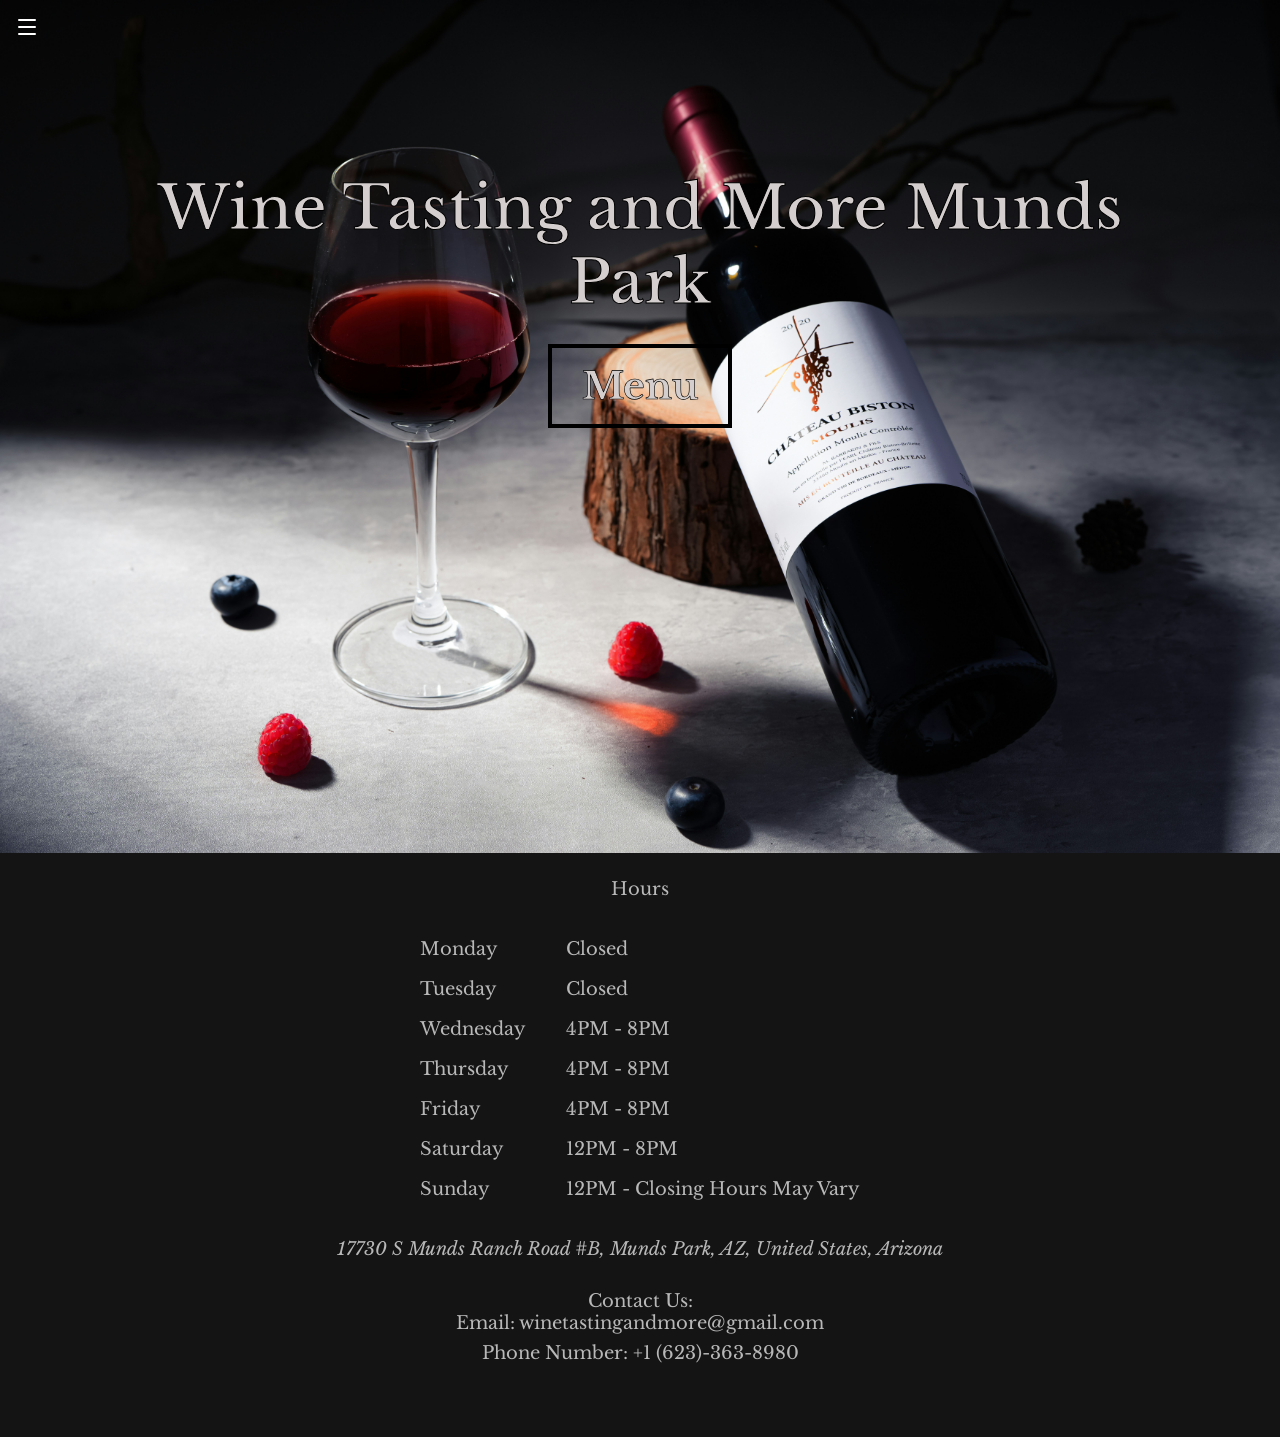
<file: index.html>
<!DOCTYPE html>
  <html>
    <head>
      <title>Munds Park Wine Tasting and More</title>
      <link rel="icon" type="image/x-icon" href="images/wine.svg">

      <meta name="viewport" content="width=device-width, initial-scale=1">
      <!-- Font -->
      <link rel="preconnect" href="https://fonts.googleapis.com">
      <link rel="preconnect" href="https://fonts.gstatic.com" crossorigin>
      <link href="https://fonts.googleapis.com/css2?family=Libre+Baskerville:ital,wght@0,400..700;1,400..700&display=swap" rel="stylesheet">
      
      <link rel="stylesheet" href="styles/general.css">
      <link rel="stylesheet" href="styles/header.css">
      <link rel="stylesheet" href="styles/index.css">

    </head>
    <body>
      <div class="page-container">

        <div class="index-container">
          <div class="hamburger-header js-hamburger-header">
            <img class="hamburger-icon js-hamburger-icon" src="images/menu-w.svg">

            <div class="hamburger-menu-buttons-list js-hamburger-menu-buttons-list">
              <a class="hamburger-menu-button" href="menu.html">Menu</a>
              <a class="hamburger-menu-button" href="about.html">About Us</a>
              <a class="hamburger-menu-button" href="newletter.html">News Letter</a>
            </div>
          </div>


          <img class="page-image" src="images/t-ed-hOgog7l-iuY-unsplash.jpg">
          <div class="title-text">
            Wine Tasting and More Munds Park
            <a class="menu-button" href="menu.html">Menu</a>
          </div>
          
        </div>
        <div class="footer">
          <div class="hours">
            Hours
            <div class="hours-container">

              <div class="l-hblock">
                <p>Monday</p>
                <p>Tuesday</p>
                <p>Wednesday</p>
                <p>Thursday</p>
                <p>Friday</p>
                <p>Saturday</p>
                <p>Sunday</p>
              </div>
              <div class="l-hblock">
                <p>Closed</p>
                <p>Closed</p>
                <p>4PM - 8PM</p>
                <p>4PM - 8PM</p>
                <p>4PM - 8PM</p>
                <p>12PM - 8PM</p>
                <p>12PM - Closing Hours May Vary</p>
              </div>

            </div>
            
          </div>
          <address class="address-container"><a href="https://www.google.com/maps/search/?api=1&query=17730+S+Munds+Ranch+Road+%23B,+Munds+Park,+AZ,+United+States" target="_blank" class="address">
            17730 S Munds Ranch Road #B, Munds Park, AZ, United States, Arizona
          </a></address>
          Contact Us:<a class="contact-info" href="mailto:winetastingandmore@gmail.com">Email: winetastingandmore@gmail.com</a> 
          <a href="tel:+1-623-363-8980" class="contact-info"> Phone Number: +1 (623)-363-8980</a>
        </div>
      </div>

    <script src="scripts/header.js"></script>
    </body>
  </html>
</file>
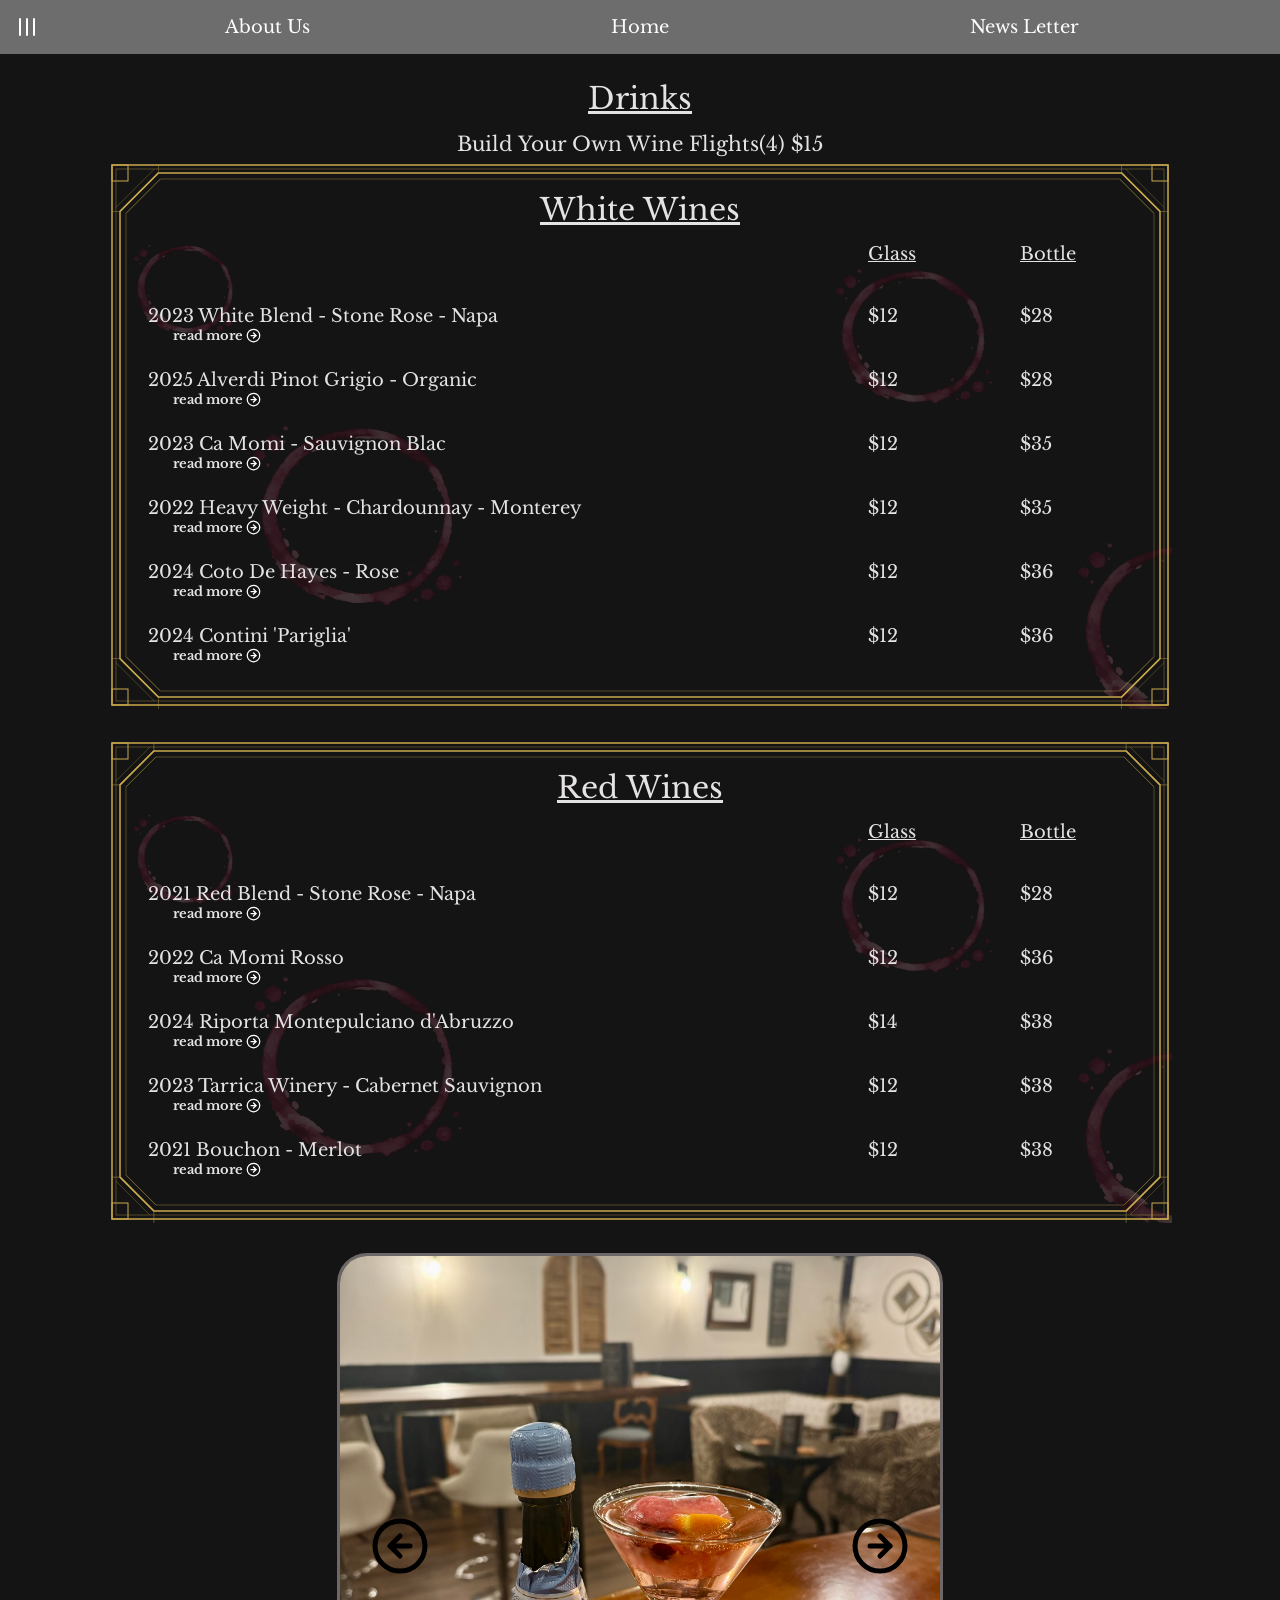
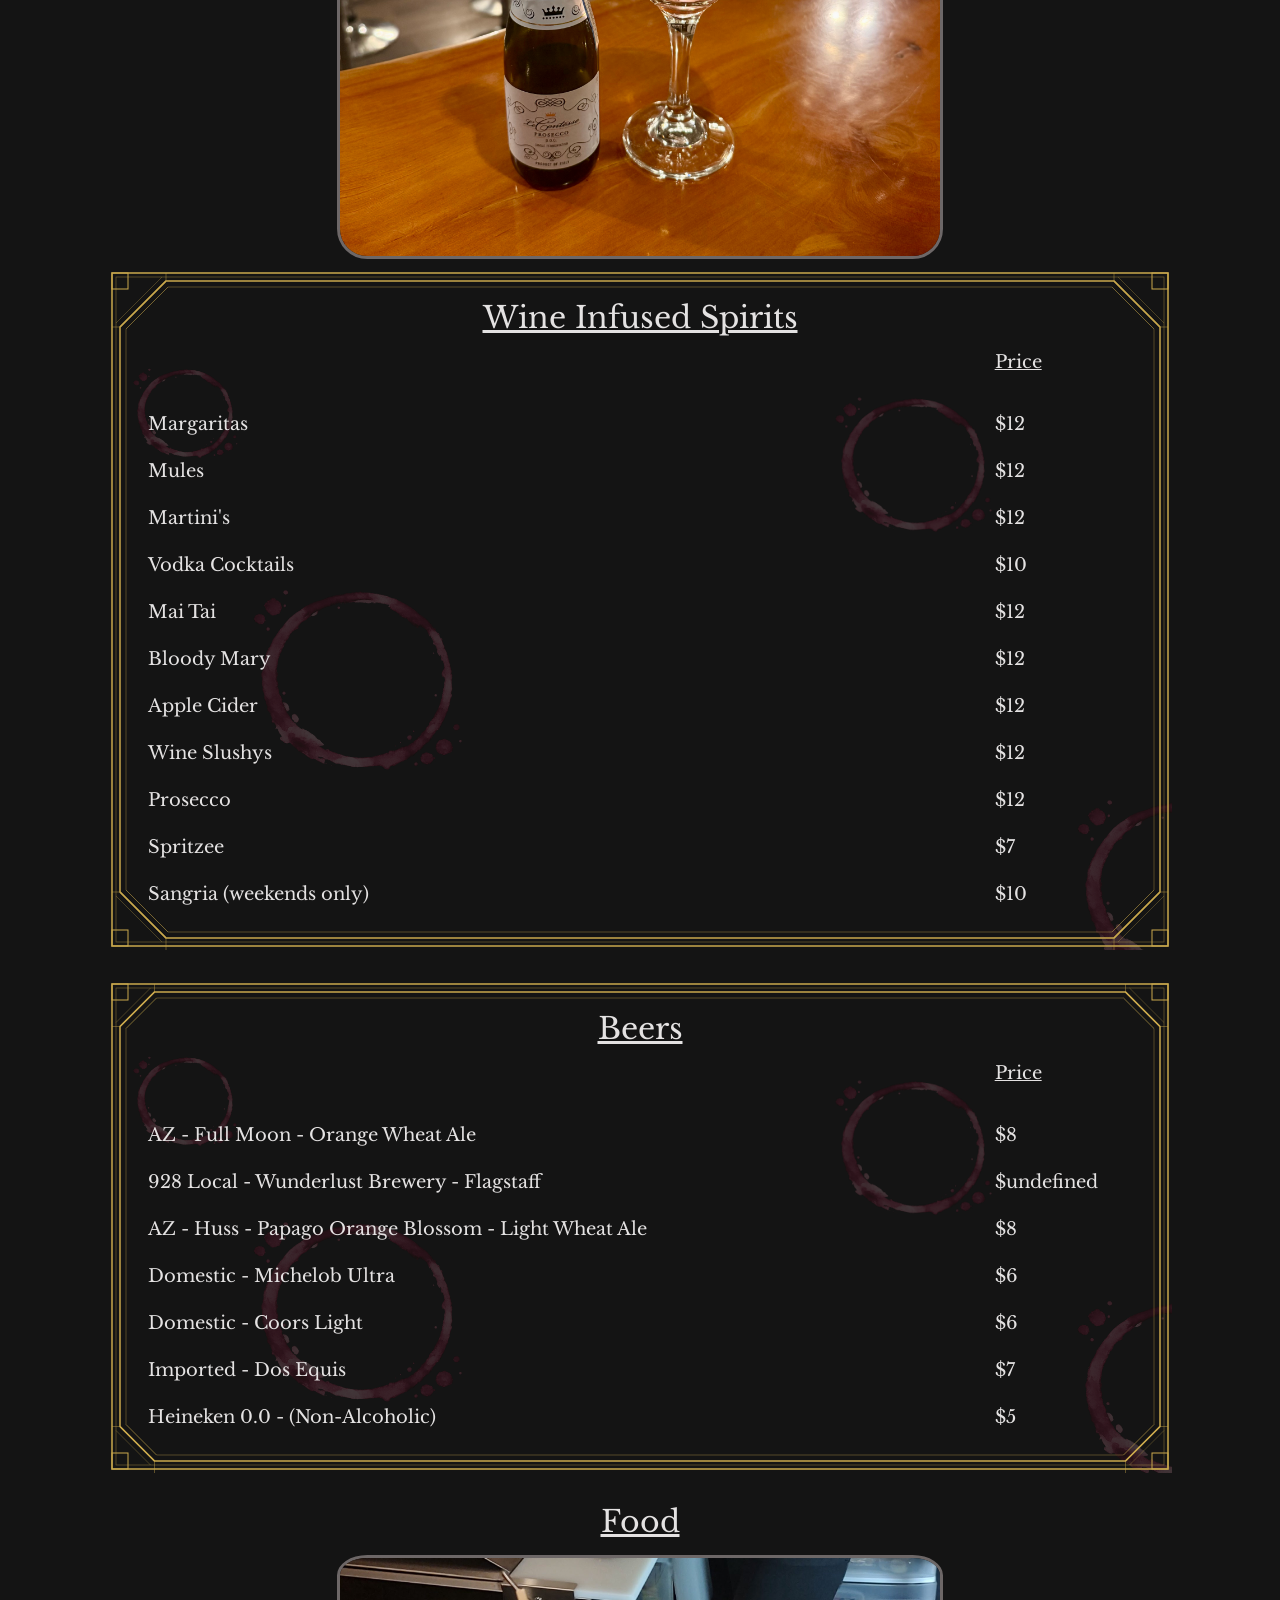
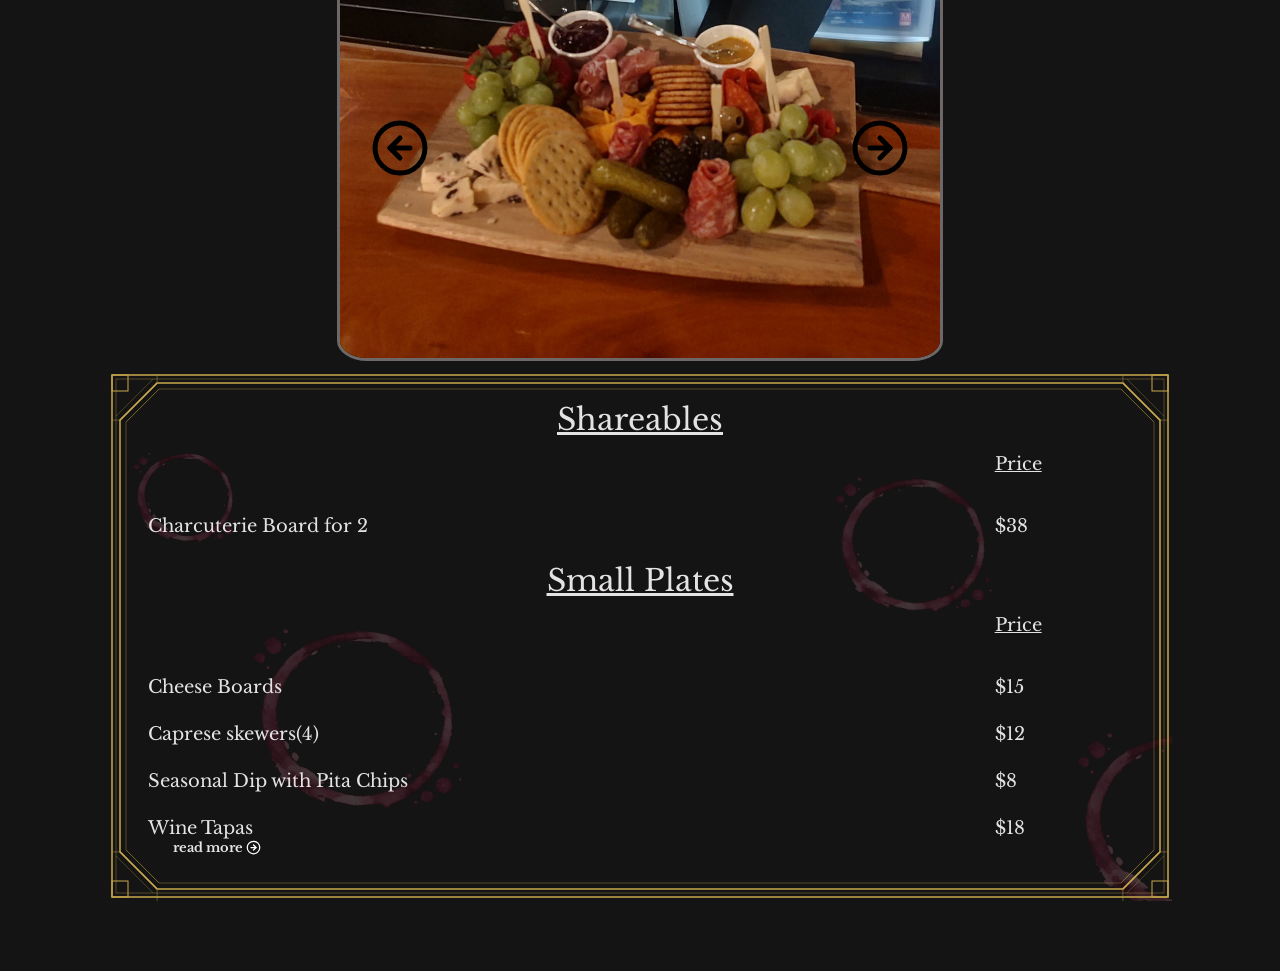
<file: menu.html>
<!DOCTYPE html>
  <html>
    <head>
      <title>WT&M Menu</title>
      <link rel="icon" type="image/x-icon" href="images/wine.svg">

      <meta name="viewport" content="width=device-width, initial-scale=1">
      <!-- Font -->
      <link rel="preconnect" href="https://fonts.googleapis.com">
      <link rel="preconnect" href="https://fonts.gstatic.com" crossorigin>
      <link href="https://fonts.googleapis.com/css2?family=Libre+Baskerville:ital,wght@0,400..700;1,400..700&display=swap" rel="stylesheet">

      <link rel="stylesheet" href="styles/general.css">
      <link rel="stylesheet" href="styles/header.css">
      <link rel="stylesheet" href="styles/menu.css">
    </head>
    <body>
      <div class="page-container">
      <!--  -->
        <!-- HEADER -->
        <div class="hamburger-header js-hamburger-header">
          <img class="hamburger-icon js-hamburger-icon" src="images/menu-w.svg">

          <div class="hamburger-menu-buttons-list js-hamburger-menu-buttons-list">
            <a class="hamburger-menu-button" href="about.html">About Us</a>
            <a class="hamburger-menu-button" href="index.html">Home</a>
            <a class="hamburger-menu-button" href="newletter.html">News Letter</a>
          </div>
        </div>

        <!-- MENU -->
        <!-- <div class="title">Menu</div> -->
        <div class="title">Drinks</div>
        <div class="subheader">Build Your Own Wine Flights(4) $15</div>
        <div class="menu-section js-white-wines"></div>
        <div class="menu-section js-red-wines"></div>

        <div class="image-section image-section-drinks">
          <div class="image-box">
            <div class="arrows">
              <img class="scroll-arrow left-arrow js-left-arrow-wis" src="images/circle-arrow-left.svg">
              <img class="scroll-arrow right-arrow js-right-arrow-wis" src="images/circle-arrow-right.svg"> 
            </div>
            
            <img class="display-image display-image-left js-display-image-left-wis" src="images/t-ed-hOgog7l-iuY-unsplash.jpg">
            <img class="display-image display-image-main js-display-image-main-wis" src="images/t-ed-hOgog7l-iuY-unsplash.jpg">
            <img class="display-image display-image-right js-display-image-right-wis" src="images/t-ed-hOgog7l-iuY-unsplash.jpg">
          </div>
        </div>

        <div class="menu-section js-infused-spirits"></div>
        <div class="menu-section js-beers"></div>


        <div class="title">Food</div>
        <div class="image-section">
          <div class="image-box">
            <div class="arrows">
              <img class="scroll-arrow left-arrow js-left-arrow" src="images/circle-arrow-left.svg">
              <img class="scroll-arrow right-arrow js-right-arrow" src="images/circle-arrow-right.svg"> 
            </div>
            
            <img class="display-image display-image-left js-display-image-left" src="images/t-ed-hOgog7l-iuY-unsplash.jpg">
            <img class="display-image display-image-main js-display-image-main" src="images/t-ed-hOgog7l-iuY-unsplash.jpg">
            <img class="display-image display-image-right js-display-image-right" src="images/t-ed-hOgog7l-iuY-unsplash.jpg">
          </div>
        </div>
        <div class="menu-section">
          <img src="images/wine-ring-chat.png" class="wine-ring wr1">
          <img src="images/wine-ring-chat.png" class="wine-ring wr2">
          <img src="images/wine-ring-chat.png" class="wine-ring wr3">
          <img src="images/wine-ring-chat.png" class="wine-ring wr4">
          
          <!-- <div class="subheader">(Add Soup of the Day $16 or Chili $18)</div> -->
           <div class="title">Shareables</div>
          <div class="item-line">
            <div class="item"></div> 
            <div class="type">Price</div> 
          </div>

          <div class="item-line">
              <div class="item">
                  Charcuterie Board for 2
              </div> 
              <div class="price">$38</div> 
          </div>
          <div class="title">Small Plates</div>
          <div class="item-line">
            <div class="item"></div> 
            <div class="type">Price</div> 
          </div>
          <div class="item-line">
              <div class="item">
                  Cheese Boards
              </div> 
              <div class="price">$15</div> 
          </div>
          <div class="item-line">
              <div class="item">
                  Caprese skewers(4)
              </div> 
              <div class="price">$12</div> 
          </div>
          <div class="item-line">
              <div class="item">
                  Seasonal Dip with Pita Chips
              </div> 
              <div class="price">$8</div> 
          </div>


          <!-- <div class="title">Quesadilla's</div>
          <div class="subheader">(Add Soup of the Day $14 or Chili $16)</div>
          <div class="item-line">
            <div class="item"></div> 
            <div class="type">Price</div> 
          </div> -->

          <!-- <div class="item-line">
              <div class="item">
                  All panini's can be made as quesodilla's
              </div> 
              <div class="price">$12</div> 
          </div> -->

           <!-- <div class="title">Other Snacks</div> -->
          <!-- <div class="item-line">
            <div class="item"></div> 
            <div class="type">Price</div> 
          </div> -->

          <div class="item-line">
              <div class="item">
                  Wine Tapas
                <div class="read-more-section">
                  <div class="read-more js-read-more-tapas">
                      read more 
                      <img class="right-arrow js-right-arrow-tapas" id="${wine.id}" src="images/circle-arrow-right-w.svg">
                  </div>
                  <div class="description js-description-tapas">
                    A small charcuterie board presented atop a glass of your choice of wine.
                  </div> 
                </div>
              </div> 
              <div class="price">$18</div> 
              
          </div>
          
          <!-- <div class="item-line">
              <div class="item">
                  2 Cheese Board With Jam, Mustards, and Crackers
              </div> 
              <div class="price">$12</div> 
          </div> -->
        </div>

           
      </div>
      
      <script src="scripts/header.js"></script>
      <script src="scripts/menu.js" type="module"></script>
      <script src="scripts/menu-border.js"></script>
    </body>
  </html>
</file>
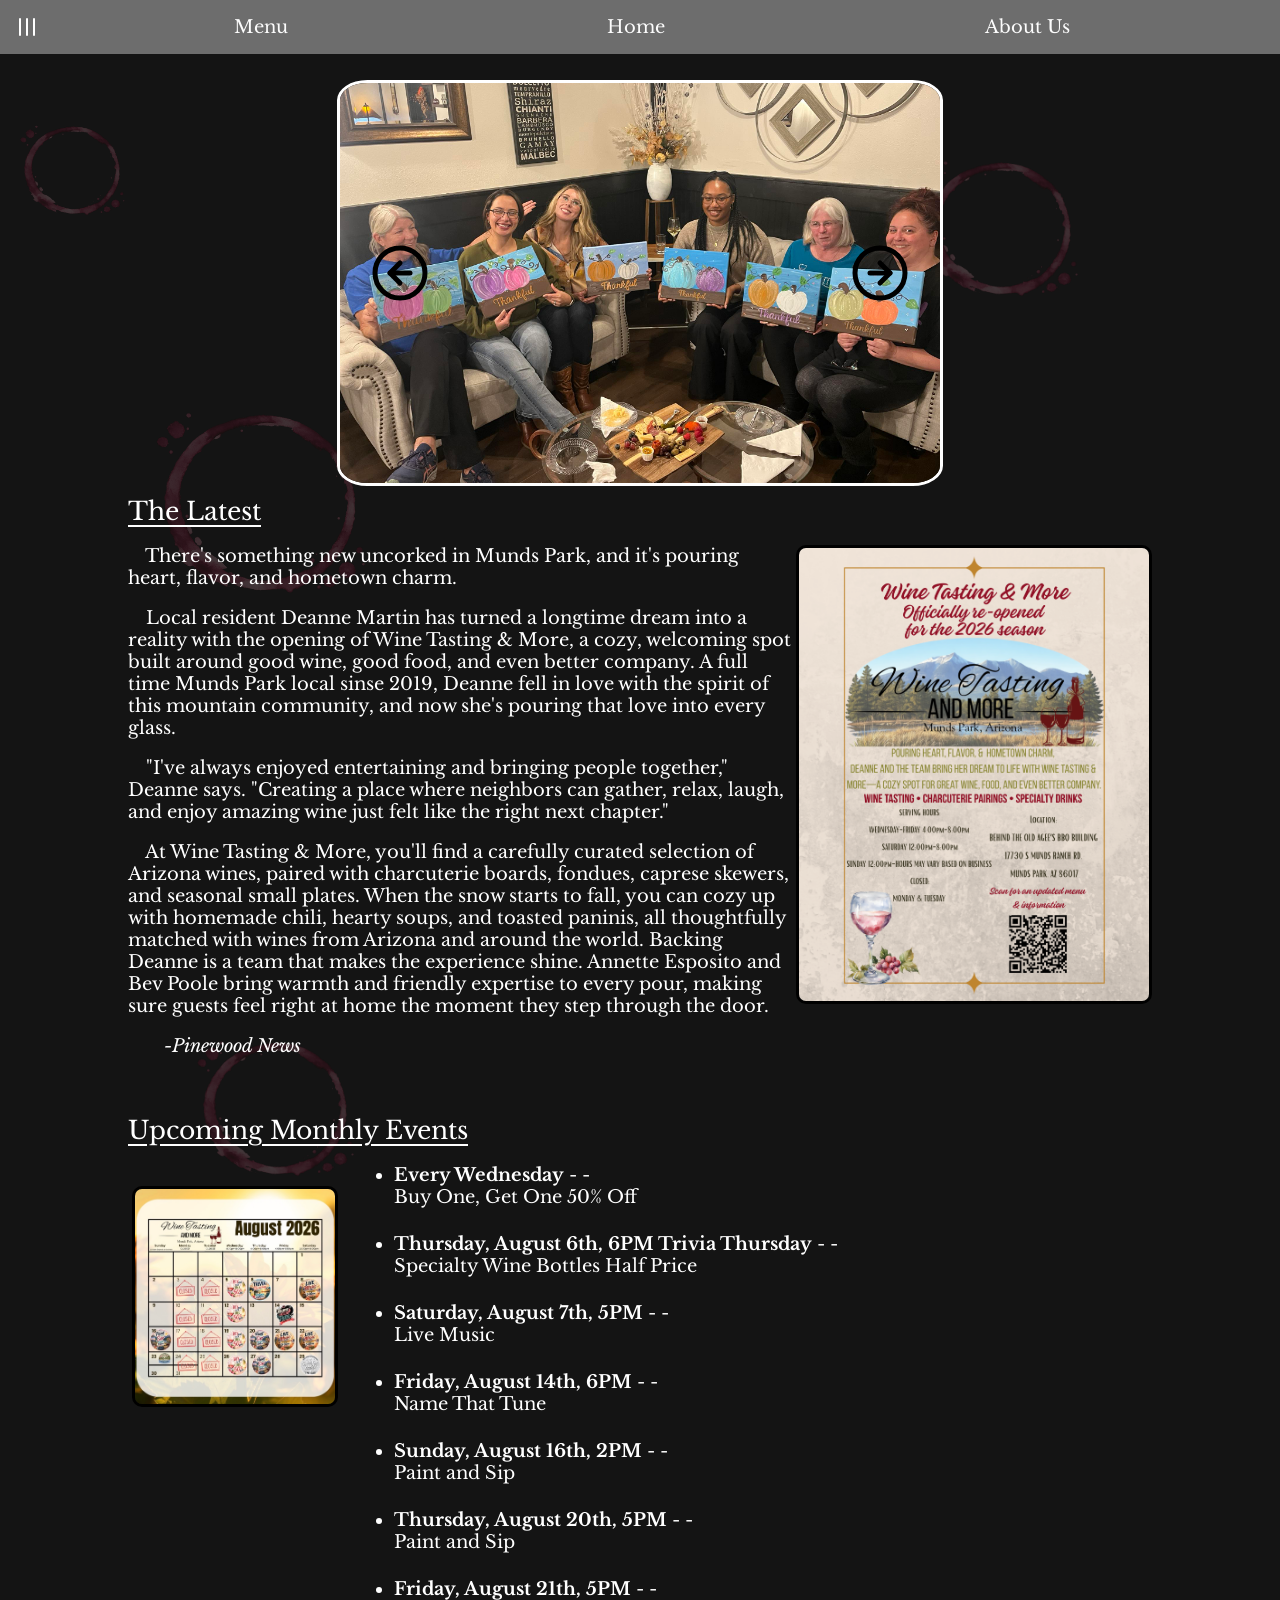
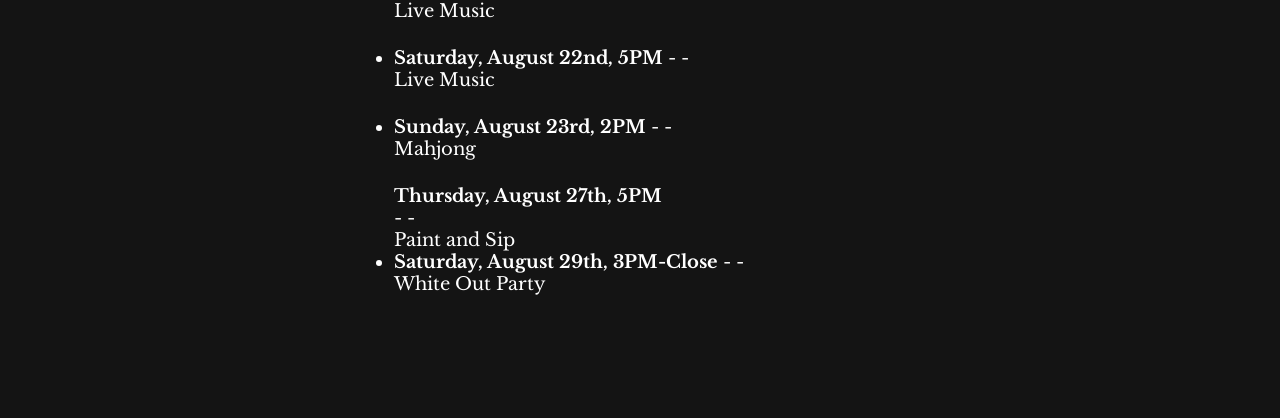
<file: newletter.html>
<!DOCTYPE html>
  <html>
    <head>
      <title>WT&M Menu</title>
      <link rel="icon" type="image/x-icon" href="images/wine.svg">

      <meta name="viewport" content="width=device-width, initial-scale=1">
      <!-- Font -->
      <link rel="preconnect" href="https://fonts.googleapis.com">
      <link rel="preconnect" href="https://fonts.gstatic.com" crossorigin>
      <link href="https://fonts.googleapis.com/css2?family=Libre+Baskerville:ital,wght@0,400..700;1,400..700&display=swap" rel="stylesheet">

      <link rel="stylesheet" href="styles/general.css">
      <link rel="stylesheet" href="styles/header.css">
      <link rel="stylesheet" href="styles/newsletter.css">
    </head>
    <body>
      
      <div class="page-container">
        <!-- <img src="images/wtam-hdr-img.png" class="wtam-header"> -->
      <img src="images/wine-ring-chat.png" class="wine-ring wr1">
      <img src="images/wine-ring-chat.png" class="wine-ring wr2">
      <!-- <img src="images/wine-ring-chat.png" class="wine-ring wr3"> -->
      <img src="images/wine-ring-chat.png" class="wine-ring wr4">
      
        <!-- HEADER -->
        <div class="hamburger-header js-hamburger-header">
          <img class="hamburger-icon js-hamburger-icon" src="images/menu-w.svg">

          <div class="hamburger-menu-buttons-list js-hamburger-menu-buttons-list">
            <a class="hamburger-menu-button" href="menu.html">Menu</a>
            <a class="hamburger-menu-button" href="index.html">Home</a>
            <a class="hamburger-menu-button" href="about.html">About Us</a>
          </div>
        </div>
        <!-- Newsletter Stuff -->
        <!-- <div class="newsletter-signup">
          <div class="newsletter-signup-title">Wine Tasting and More • Munds Park</div>
          <div class="zinger-container">
            <div class="zinger">Never Miss A Pour.</div>
            <div class="zinger">Stay In The Know.</div>
          </div>
          <div class="bottom-signup-text">
            New wines, seasonal specials, and the latest events • straight to your inbox.
          </div>
          <input class="email-box" type="email" placeholder="Enter your email">
        </div> -->

        <div class="image-section">
          <div class="image-box">
            <div class="arrows">
              <img class="scroll-arrow left-arrow js-left-arrow" src="images/circle-arrow-left.svg">
              <img class="scroll-arrow right-arrow js-right-arrow" src="images/circle-arrow-right.svg"> 
            </div>
            
            <img class="display-image display-image-left js-display-image-left" src="images/t-ed-hOgog7l-iuY-unsplash.jpg">
            <img class="display-image display-image-main js-display-image-main" src="images/t-ed-hOgog7l-iuY-unsplash.jpg">
            <img class="display-image display-image-right js-display-image-right" src="images/t-ed-hOgog7l-iuY-unsplash.jpg">
          </div>
        </div>

        <div class="section">
          <div class="title">The Latest</div>
          <div class="the-latest">
            <img class="image js-reopen-img news-image" src="images/reopen-image.PNG">
            <!-- <img class="image" src="images/display/zan-lazarevic-WrueFKpTlQs-unsplash.jpg"> -->
          <p class="text">
          &emsp;There's something new uncorked in Munds Park, and it's pouring heart, flavor, and hometown charm.
          </p>
          <p class="text">
            &emsp;Local resident Deanne Martin has turned a longtime dream into a reality with the opening of Wine Tasting & More, a cozy, welcoming spot built around good wine, good food, and even better company. A full time Munds Park local sinse 2019, Deanne fell in love with the spirit of this mountain community, and now she's pouring that love into every glass.
          </p>
          <p class="text">
            &emsp;"I've always enjoyed entertaining and bringing people together," Deanne says. "Creating a place where neighbors can gather, relax, laugh, and enjoy amazing wine just felt like the right next chapter." 
          </p>
          <p class="text">
            &emsp;At Wine Tasting & More, you'll find a carefully curated selection of Arizona wines, paired with charcuterie boards, fondues, caprese skewers, and seasonal small plates. When the snow starts to fall, you can cozy up with homemade chili, hearty soups, and toasted paninis, all thoughtfully matched with wines from Arizona and around the world.
            Backing Deanne is a team that makes the experience shine. Annette Esposito and Bev Poole bring warmth and friendly expertise to every pour, making sure guests feel right at home the moment they step through the door.
          </p>
          <p class="text">
            <i>&emsp;&emsp;-Pinewood News</i>
          </p>
            
          </div>
        </div>
        <div class="section">
  <img src="images/wine-ring-chat.png" class="wine-ring wr5">
  <div class="title">Upcoming Monthly Events</div>
  <div class="events-layout">
    <div class="image-row">
      <img class="image calander" src="images/august.jpeg">
      <!-- <img class="image" src="images/news-letter/new-image.PNG"> -->
    </div>
    <ul class="events-list">
      <!-- <li>
        <b>Every Sunday 12PM - 5PM</b> - -
        <br> Build Your Own Bloody Marys - $10 <br>
        <br> Build Your Own Fruit Mimosas - $8
      </li> -->
      <li>
        <b>Every Wednesday</b> - -
        <br> Buy One, Get One 50% Off <br>
      </li>
      <li>
        <b>Thursday, August 6th, 6PM Trivia Thursday</b> - -
        <br> Specialty Wine Bottles Half Price <br>
      </li>
      
      <li>
        <b>Saturday, August 7th, 5PM</b> - - 
        <br>Live Music 
      </li>
      <li>
        <b>Friday, August 14th, 6PM</b> - - 
        <br>Name That Tune
      </li>
      <li>
        <b>Sunday, August 16th, 2PM</b> - - 
        <br>Paint and Sip
      </li>
      <li>
        <b>Thursday, August 20th, 5PM</b> - - 
        <br>Paint and Sip
      </li>
      
        <li>
        <b>Friday, August 21th, 5PM</b> - - 
        <br>Live Music 
      </li>
      <li>
        <b>Saturday, August 22nd, 5PM</b> - - 
        <br>Live Music 
      </li>
      <li>
        <b>Sunday, August 23rd, 2PM</b> - - 
        <br>Mahjong 
      </li>
        <b>Thursday, August 27th, 5PM</b> - - 
        <br>Paint and Sip
      </li> 
      <li>
        <b>Saturday, August 29th, 3PM-Close</b> - - 
        <br>White Out Party
      </li>
      <!-- <li>
        <b>Saturday, May 28th, 5PM - 7PM</b> - - 
        <br>Paint N' Sip
      </li>
      <li>
        <b>Saturday, May 29th, 5PM - 7PM</b> - - 
        <br>Live Music With Jeff
      </li> -->

      <!-- <li>Harvest Tasting Evening — Saturday, October 18th, 6PM–9PM
          A special one-night event celebrating fall wines. Limited seating, reservation recommended.
      </li> -->
    </ul>
  </div>
</div>

      <div class="image-modal js-image-modal">
        <span class="close-btn js-close-btn">&times;</span>
        <img class="modal-image js-modal-image">
      </div>

      </div>
      
      <script src="scripts/header.js"></script>
      <script src="scripts/newsletter.js" type="module"></script>
    </body>
  </html>
</file>
<file: styles/general.css>
body{
    background-color: rgb(20, 20, 20);
    padding: 0px;
    margin: 0px;
    margin-bottom: 40px;
    overflow-x: hidden;
}
.page-container{
    padding-top: 80px;
    padding-left: 0px;
    display: flex;
    flex-direction: column;
    align-items: center;
    width:100vw;
    overflow-x: hidden;
}
.wine-ring{
    z-index: -1000;
    position: absolute;
    opacity: .2;
    width: 200px;
}
.wr1{
    top: 12%;
    left:-2%
}
.wr2{
    top: 42%;
    left:5%;
    width:400px;
}
.wr3{
    bottom: -12%;
    right:-20%;
    width:400px;

}
.wr4{
    top: 15%;
    right:10%;
    width:300px;
}
.wr5{
    bottom: -35%;
    left:10%;
    width:300px;
}
</file>
<file: styles/header.css>
.hamburger-icon {
    padding: 15px;
    width: 25px;
    transition: transform .5s;
}

.hamburger-header {
    position: fixed;
    z-index: 1000;
    display: flex;
    top: 0;
    width: 100vw;
    transition: background-color .5s;
}

.hamburger-menu-buttons-list {
    margin-right: 50px;
    margin-left: 20px;
    display: flex;
    width: 100%;
    align-items: center;
    justify-content: space-around;
    font-family: "Libre Baskerville", Arial, Helvetica, sans-serif;
    visibility: hidden;
    opacity: 0;
    transition: opacity .8s, visibility 0s linear .8s;
    flex-wrap: nowrap;
    gap: 0;
}

.hamburger-menu-buttons-list.active {
    opacity: 1;
    visibility: visible;
    transition: opacity .5s, visibility 0s;
}

.hamburger-menu-button {
    color: rgb(252, 252, 252);
    font-size: clamp(12px, 3vw, 18px);
    white-space: nowrap;
    transition: font-weight .3s;
    text-decoration: none;
}

.hamburger-menu-button:hover {
    cursor: pointer;
    font-weight: bold;
}
</file>
<file: styles/index.css>
.page-container{
    padding-top:0px;
}
.index-container{
    position: relative;
    width:100%;
}
.page-image{
    display: block;
    width: 100%;
    height:auto;
}

.title-text{
    /* background-color: aliceblue; */
    width:80%;
    display: flex;
    position: absolute;
    align-items: center;
    flex-direction: column;
    top: 20%;
    left:50%;
    transform: translateX(-50%);
    text-align: center;
    color:rgb(212, 206, 206);
    font-family: "Libre Baskerville", Arial, Helvetica, sans-serif;
    font-size: clamp(24px, 9vw, 60px);
    font-weight: 500;
    -webkit-text-stroke: 1px black;; 
}


.menu-button{
    display: block;
    color:rgb(212, 206, 206);
    font-family: "Libre Baskerville", Arial, Helvetica, sans-serif;
    font-size: clamp(1.3rem, 2.9vw, 3rem);
    font-weight:bold;
    margin-top:2vw;
    padding: 15px 30px;
    background-color: transparent;
    border-style: solid;
    border-width: 4px;
    /* border-radius: 5%; */
    border-color:rgb(0, 0, 0);
    transition: background-color 0.3s, font-weight 0.3s;
    text-decoration: none;
    -webkit-text-stroke: .61px rgb(0, 0, 0); ; 
}
.menu-button:hover{
    background-color: rgba(255, 255, 255, 0.2);
    font-weight:bold;
    cursor: pointer;
}


.footer{
    display: flex;
    flex-direction: column;
    margin-top: 25px;
    margin-bottom: 25px;
    align-items: center;
    justify-content: center;
    width:100%;
    color:rgb(184, 184, 184);
  
    font-family: "Libre Baskerville", Arial, Helvetica, sans-serif;
    font-size: 18px;
}
.address-container{
    margin-bottom:30px;
    text-align: center;
}
.address{
    text-decoration: none;
    color:rgb(184, 184, 184);
    transition: font-weight .3s;
}
.address:hover{
    font-weight: bold;
}
.contact-info{
    
    text-decoration: none;
    color:rgb(184, 184, 184);
    margin-bottom: 8px;
    transition: font-weight .2s;
}
.contact-info:hover{
    text-decoration: underline;
    font-weight:600;
}
.hours{
    display: flex;
    align-items: center;
    flex-direction: column;
    font-size: 18px;
}
.hours-container{
    font-size: 18px;
    display: flex;
}
.l-hblock{
    margin: 20px;
    display: inline-block;
    flex-direction: column;
}
</file>
<file: styles/menu.css>
.title{
    display: flex;
    width: 80vw;
    align-items: center;
    justify-content: center;
    font-family: "Libre Baskerville", Arial, Helvetica, sans-serif;
    color: rgb(228, 226, 226);
    font-size: 30px;
    text-decoration: underline;
    margin-bottom: 15px;;
}
.subheader{
    font-family: "Libre Baskerville", Arial, Helvetica, sans-serif;
    color: rgb(228, 226, 226);
    font-size: 20px;
    text-align: center;
    margin-bottom: 5px;
}
.menu-section{
    width: 80vw;
    position: relative;
    border-color: white;
    padding:20px;
    padding-top: 30px;
    margin-bottom: 30px;
    overflow: hidden;
}
.item-line{
    display: flex;
    width: 100%;
    margin-bottom: 25px;
}
.item-line > div:nth-child(1) {
  flex: 5;                      
}
.item-line > div:nth-child(2),
.item-line > div:nth-child(3) {
  flex: 1;         
}             
.item, .price, .type{
    font-family: "Libre Baskerville", Arial, Helvetica, sans-serif;
    color: rgb(228, 226, 226);
    margin-left: 20px;
    font-size: 18px;

}
.type{
    text-decoration: underline;
    margin-bottom: 15px;
}
.item{
    margin-right:40px;
}
.read-more-section{
    display: flex;
    flex-direction: column;
    align-items: start;
    font-size: 13px;
    margin-left: 25px;
    display: flex;
}
.read-more{
    display: flex;
    justify-content: center;
    align-items: center;
    font-weight: bold;
}
.read-more:hover{
    cursor: pointer;
}
.right-arrow{
    height: 15px;
    transition: transform .3s;
    margin-left: 3px;
}
.right-arrow:hover{
    cursor: pointer;
}
.description{
    z-index: -1;
    max-height: 0px;
    opacity: 0;
    transition: opacity .5s, max-height .5s;
    font-size: 15px;
}


.image-section{
    position: relative;
    display: flex;
    align-items: center;
    justify-content: center;
    width: 80%;
    max-width: 600px;
    aspect-ratio: 3 / 2;
    overflow: hidden;
    border: solid;
    border-color: rgb(109, 103, 103);
    border-width: 3px;
    border-radius: 5%;
    margin-bottom: 10px;
    /* background-color: rgba(128, 128, 128, .9); */
    /* top: 0px; */
}
.image-box{
    display: flex;
    align-items: center;
    justify-content: center;
    width: 80vw;
    max-width: 600px;
    height: auto;
    color: whitesmoke;
    overflow: hidden;
    margin-bottom: 40px;
    position: relative;
}
.display-image{
    width: 100%;
    height: auto;
    object-fit: cover;
    
}

.arrows{
    width: 90%;
    height:40px;
    z-index: 1;
    display: flex;
    justify-content: space-between;
    position:absolute;
}
.scroll-arrow{
    position: relative;
    height:60px;
}
.right-arrow:hover{
    cursor: pointer;
    transform: scale(1.2);
}
.left-arrow:hover{
    cursor: pointer;
    transform: scale(1.2);
}

.display-image-left,
.display-image-right {
    display: none;
}

.display-image-main {
    width: 100%;
    height: 100%;
    object-fit: cover;
}

.image-section-drinks{
    aspect-ratio: 3 / 3;
}
</file>
<file: styles/newsletter.css>
/* .newsletter-signup{
    display: flex;
    flex-direction: column;
    align-items: center;
    padding: 25px;
    padding-top: 15px;
    width: auto;
    height: auto;
    color: rgb(112, 74, 25);
    border-style: solid;
    border-radius: 10px;
    border-color: black;
    background-color: rgb(0, 0, 0);
    font-family: "Libre Baskerville", Arial, Helvetica, sans-serif;
    font-size: 15px;
    font-weight: bold;
    font-weight: bold;
    margin-bottom: 35px;
}
.newsletter-signup-title{
    margin-bottom: 5px;
}
.zinger-container{
    margin-bottom: 15px;
}
.zinger{
    color: whitesmoke;
    font-size: 25px;
}
.bottom-signup-text{
    text-align: center;
    width:80%;
    color: whitesmoke;
    font-size: 12px;
    margin-bottom: 15px;
}
.email-box{
    border-radius: 10px;
    padding: 3px;
    padding-left: 6px;
    border-style: none;
}
.verification-container{
    display: flex;
    align-items: start;
    justify-content: start;
    font-size: 8px;
    width:70%;

} */
.wtam-header{
    position: relative;
    width: 80%;
    padding:0px;
    margin-top: -160px;
    margin-bottom: -170px;
}
.section{
    width:80vw;
    margin-bottom: 40px;
}
.the-latest{
    display: block;
}
/* .the-latest > div:nth-child(1) {
  flex: 1;                      
}
.the-latest > div:nth-child(2){
  flex: 1;         
}  */
.title{
    font-family: "Libre Baskerville", Arial, Helvetica, sans-serif;
    font-size: 25px;
    color:white;
    text-decoration: underline;
    text-underline-offset: 5px;
}
.text{
    display: block;
    font-family: "Libre Baskerville", Arial, Helvetica, sans-serif;
    font-size: 18px;
    color:white;
}
.image{
    float:right;
    width: 50%;
    height: 30%;
    max-width: 350px;
    border-style: solid;
    border-radius: 10px;
    margin-left: 4px;
}

.events-list{
    display: flex;
    flex-direction: column;
    font-family: "Libre Baskerville", Arial, Helvetica, sans-serif;
    font-size: 18px;
    color:white;
}
li{
    margin-bottom: 25px;

}


.news-image:hover{
    cursor: pointer;
}
.image-modal {
  position: fixed;
  top: 0;
  left: 0;
  width: 100%;
  height: 100%;
  background-color: rgba(0,0,0,0.9);
  display: flex;
  align-items: center;
  justify-content: center;
  z-index: 2000;

  opacity: 0;
  visibility: hidden;
  transition: opacity 0.3s;
}

.image-modal.active {
  opacity: 1;
  visibility: visible;
}

.modal-image {
  max-width: 90%;
  max-height: 90%;
  border-radius: 10px;
}

.close-btn {
  position: absolute;
  top: 20px;
  right: 30px;
  font-size: 40px;
  color: white;
  cursor: pointer;
}

@media (max-width: 400px) {
    .text, .events-list {
        font-size: 15px;
    }
    .image {
        width: 40%;
    }
}




.image-section{
    position: relative;
    display: flex;
    align-items: center;
    justify-content: center;
    width: 80%;
    max-width: 600px;
    aspect-ratio: 3 / 2;
    overflow: hidden;
    border: solid;
    border-color: rgb(255, 255, 255);
    border-width: 3px;
    border-radius: 5%;
    margin-bottom: 10px;
    /* background-color: rgba(128, 128, 128, .9); */
    /* top: 0px; */
}
.image-box{
    display: flex;
    align-items: center;
    justify-content: center;
    width: 80vw;
    max-width: 600px;
    height: auto;
    color: whitesmoke;
    overflow: hidden;
    margin-bottom: 40px;
    position: relative;
}
.display-image{
    width: 100%;
    height: auto;
    object-fit: cover;
    
}

.arrows{
    width: 90%;
    height:40px;
    z-index: 1;
    display: flex;
    justify-content: space-between;
    position:absolute;
}
.scroll-arrow{
    position: relative;
    height:60px;
}
.right-arrow:hover{
    cursor: pointer;
    transform: scale(1.2);
}
.left-arrow:hover{
    cursor: pointer;
    transform: scale(1.2);
}

.display-image-left,
.display-image-right {
    display: none;
}

.display-image-main {
    width: 100%;
    height: 100%;
    object-fit: cover;
}

.stacked-image{
    margin-bottom:10px;
}


.image-row {
  display: flex;
  flex-direction: column;
}

/* Desktop: images and list sit side by side */
.events-layout {
  display: flex;
  flex-direction: row;
  gap: 16px;
  align-items: flex-start;
}

.image-row {
  display: flex;
  flex-direction: column; /* images stack on desktop */
  gap: 8px;
  flex-shrink: 0;
}

.image-row .image {
  width: 200px; /* adjust to taste */
  object-fit: cover;
}

/* Mobile: everything stacks, images go side by side */
@media (max-width: 600px) {
  .events-layout {
    flex-direction: column;
  }

  .image-row {
    flex-direction: row; /* images side by side on mobile */
  }

  .image-row .image {
    width: 50%;
  }
}
.calander{
    margin-top: 40px;
}
</file>
